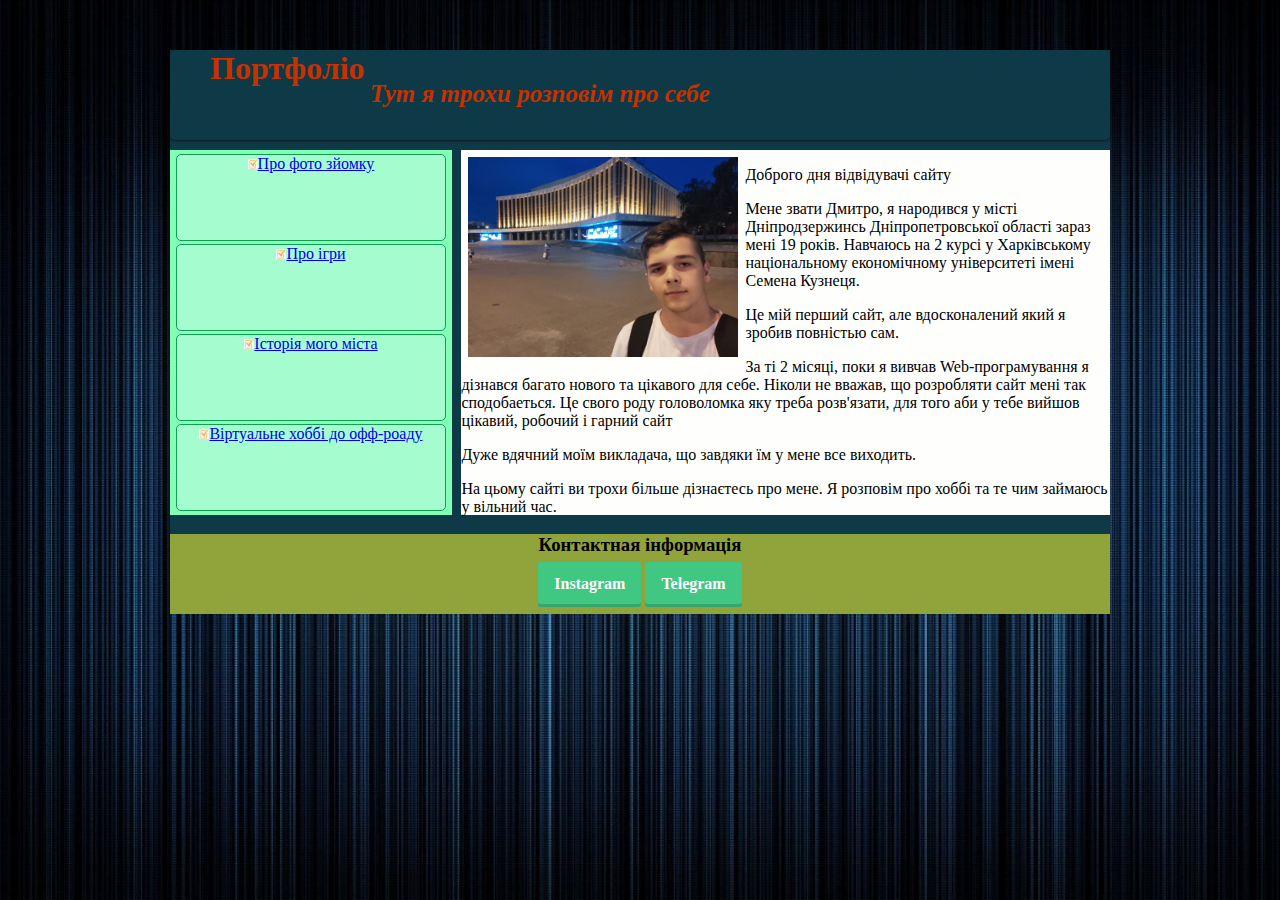
<file: index.html>
<html lang="ru">
<head>
	<meta charset="UTF-8">
	<title>Портфоліо</title>
	<link rel="stylesheet" href="style.css">
	<link href="media-queries.css" rel="stylesheet" type="text/css">
</head>
<body>
<div class="wrapper">
	<div class="header">
		<h1>Портфоліо</h1>
		<p class="txt">Тут я трохи розповім про себе</p>
	</div>
	<div class="content">
		<img class="left" src="images/photo_2022-11-28_16-57-55.jpg"alt="Фотография 1" width="270" height="200">
		<p>Доброго дня відвідувачі сайту</p>
		<p>Мене звати Дмитро, я народився у місті Дніпродзержинсь 
  		Дніпропетровської області зараз мені 19 років. 
  		Навчаюсь на 2 курсі у Харківському національному економічному університеті імені Семена Кузнеця.</p>
  		<p>Це мій перший сайт, але вдосконалений який я зробив повністью сам.</p>
		<p>За ті 2 місяці, поки я вивчав Web-програмування я дізнався багато нового
		та цікавого для себе. Ніколи не вважав, що розробляти сайт мені так сподобаеться. 
		Це свого роду головоломка яку треба розв'язати, для того аби у тебе вийшов цікавий,
		робочий і гарний сайт</p>
		<p>Дуже вдячний моїм викладача, що завдяки їм у мене все виходить.</p>
		<p>На цьому сайті ви трохи більше дізнаєтесь про мене. 
		Я розповім про хоббі та те чим займаюсь у вільний час.
		</p>
	</div>
	
	<div class="sideLeft">
		<div class="bar"><a href="index2.html"><img src="images/galka.jpg" width="10" height="10">Про фото зйомку</a></div>
		<div class="bar"><a href="index3.html"><img src="images/galka.jpg" width="10" height="10">Про ігри</a></div>
		<div class="bar"><a href="http://lib.kam.gov.ua/istorychna-dovidka-0"><img src="images/galka.jpg" width="10" height="10">Історія мого міста</a></div>
		<div class="bar"><a href="https://www.youtube.com/c/OFFROADUA/videos"><img src="images/galka.jpg" width="10" height="10">Віртуальне хоббі до офф-роаду</a></div>
	</div>
	<div class="clear"></div>
	<div class="footer">
		<h3>Контактная інформація</h3>

		<a class="button" href="https://www.instagram.com/888_deemoon_888/">
		<span>Instagram</span></a>
	  
		<a class="button" href="https://t.me/superdimon3000">
		<span>Telegram</span></a>
	</div>
</div>
</body>
</html>
</file>
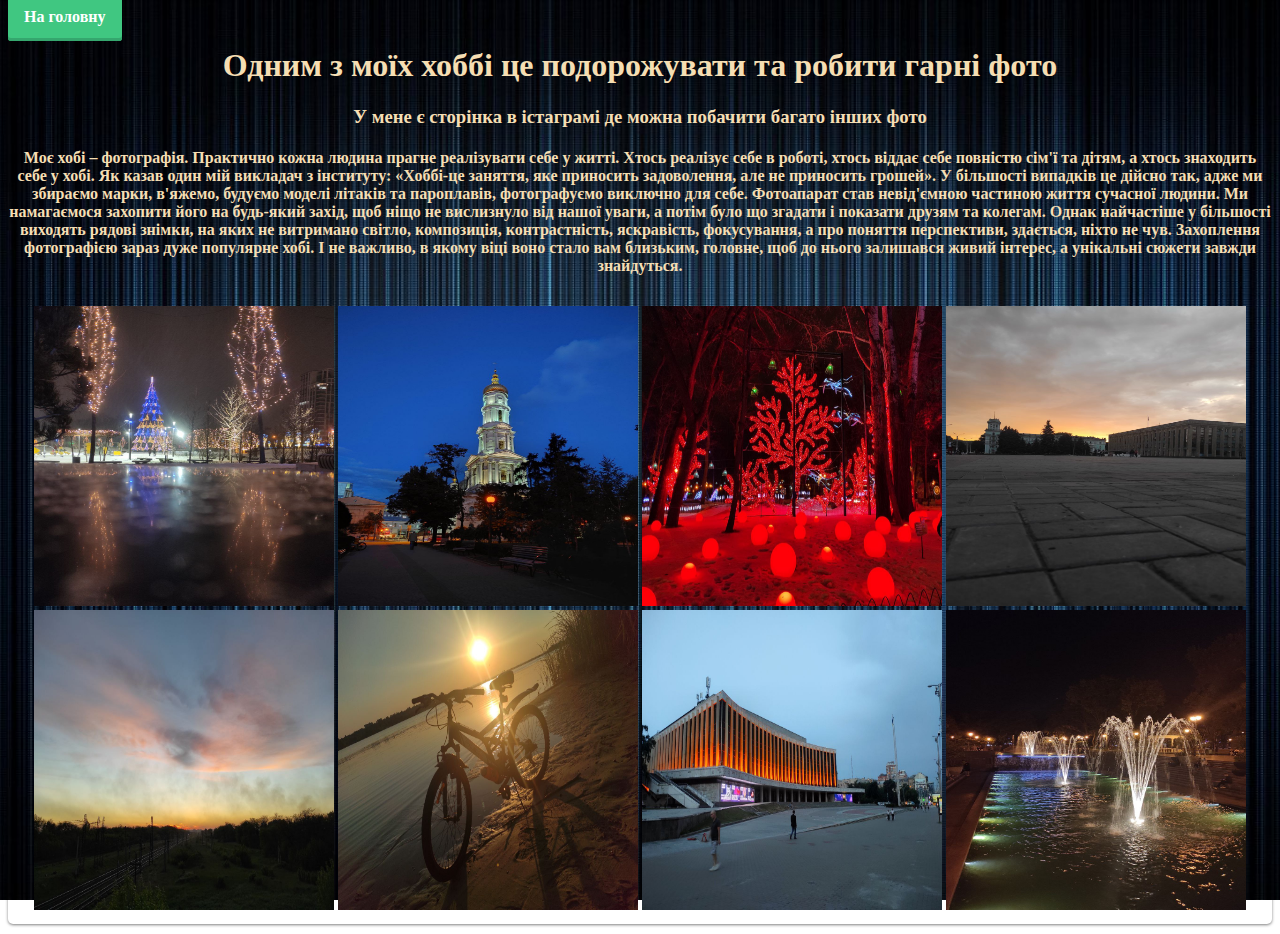
<file: index2.html>
<!DOCTYPE html>
<html lang="ru">
<link href="style2.css" type="text/css" rel="stylesheet">
<link href="media-queries.css" rel="stylesheet" type="text/css">
<body>
<a class="button" href="index.html"> На головну</a>
  <div>
    <h1 class="txt";>Одним з моїх хоббі це подорожувати та робити гарні фото</h1>
    <h3 class="txt";>У мене є сторінка в істаграмі де можна побачити багато інших фото</h3>
    <h4 class="txt";>Моє хобі – фотографія. Практично кожна людина прагне реалізувати себе у житті. Хтось реалізує себе в роботі, 
      хтось віддає себе повністю сім'ї та дітям, а хтось знаходить себе у хобі. Як казав один мій викладач з інституту: 
      «Хоббі-це заняття, яке приносить задоволення, але не приносить грошей». У більшості випадків це дійсно так, 
      адже ми збираємо марки, в'яжемо, будуємо моделі літаків та пароплавів, фотографуємо виключно для себе.
      Фотоапарат став невід'ємною частиною життя сучасної людини. Ми намагаємося захопити його на будь-який захід, 
      щоб ніщо не вислизнуло від нашої уваги, а потім було що згадати і показати друзям та колегам. 
      Однак найчастіше у більшості виходять рядові знімки, на яких не витримано світло, композиція, контрастність, 
      яскравість, фокусування, а про поняття перспективи, здається, ніхто не чув. Захоплення фотографією зараз дуже популярне хобі.
       І не важливо, в якому віці воно стало вам близьким, головне, щоб до нього залишався живий інтерес, 
       а унікальні сюжети завжди знайдуться.</h4>
      </div>
      <div class="clear"></div>
      <div class="img">
        <img src="images/photo_2022-10-13_15-50-29.jpg" alt="Фотография 1" width="300" height="300">
        <img src="images/photo_2022-10-13_17-02-08.jpg" alt="Фотография 2" width="300" height="300">
        <img src="images/photo_2022-10-13_17-02-35.jpg" alt="Фотография 3" width="300" height="300">
        <img src="images/photo_2022-10-13_17-02-26.jpg" alt="Фотография 4" width="300" height="300">
        <img src="images/photo_2022-10-13_17-02-41.jpg" alt="Фотография 5" width="300" height="300">
        <img src="images/photo_2022-10-13_17-09-21.jpg" alt="Фотография 6" width="300" height="300">
        <img src="images/photo_2022-10-13_17-02-20.jpg" alt="Фотография 7" width="300" height="300">
        <img src="images/photo_2022-10-13_17-01-59.jpg" alt="Фотография 8" width="300" height="300"> 
  </div>
</body> 
</html>
</file>
<file: style.css>
* {
    transition: all .2s;
}
html {
    background-image: url(images/background.jpg);
    background-repeat: no-repeat;
    background-position: center center;
    background-attachment: fixed;
    -webkit-background-size: cover;
    -moz-background-size: cover;
    -o-background-size: cover;
    background-size: cover;
  }
.clear{
    clear:both;
}
.wrapper {
    width: 940px;
    margin: 50px auto;
    background:#0e3947
}
body {
    background-color:#000;
    background:url(http://dws.mcdir.ru/images/stol1.jpg) no-repeat;
}
.header {
    position:relative; 
    height: 90px; 
    background: #0e3947;
    margin-bottom: 5px; 
    border-radius: 5px; 
    box-shadow: rgba(0,0,0,0.5) 0px 1px 3px;
}
h1{ 
    margin:0 0 10px 40px; 
    color:#c53100; 
  }
.txt{ 
    position:absolute; 
    top:5px;  
    left:200px; 
    font-size: 25px; 
    font-style:italic; 
    font-weight:bold; 
    color:#c53100; 
  }
.sideLeft {
    background: #81ffb6;
    width: 30%;
    margin-top: 5px;
    padding: 1px 0;
    float: left;
}
.bar {
    background: #a5fdcf;
    border-radius: 5px;
    border: 1px solid #129d52;
    margin: 3px auto;
    width: 95%;
    height: 85px;
    vertical-align: middle;
    text-align: center;
    
}
.content {
    background: #fefffd;
    width: 69%;
    margin-top: 5px;
    height: 365px;
    float: right;
}
.left{ /* Картинка в тексте слева */
    float: left;
    margin: 7px 7px 7px 7px;
  }
.footer {
    background: #91a43c;
    width: 100%;
    margin-top: 5px;
    height: 80px;
    text-align: center;
}
a.button {
    font-weight: 700;
    color: white;
    text-decoration: none;
    padding: .8em 1em calc(.8em + 3px);
    border-radius: 3px;
    background: rgb(64,199,129);
    box-shadow: 0 -3px rgb(53,167,110) inset;
    transition: 0.2s;
  } 
a.button:hover { background: rgb(53, 167, 110); }
a.button:active {
    background: rgb(33,147,90);
    box-shadow: 0 3px rgb(33,147,90) inset;
  }
</file>
<file: media-queries.css>
/* Medium Devices, Desktops */
@media only screen and (max-width : 992px) {
    .wrapper  {
        width: 750px;
    }
    .header {
        background: #a1ece5;
    }
    .sideLeft {
        background: #80e47e;
    }
    .content {
        background: #f0f1ef;
        height: 420px;
    }
    .footer {
        background: #9ea424;
        height: 80px;
    }
}

/* Small Devices, Tablets */
@media only screen and (max-width : 768px) {
    .wrapper  {
        width: 450px;
    }
    .header {
        background: #86ebff;
        height: 100px;
        border-radius: 3px;
    }

    .sideLeft {
        background: #5ab37f;
        width: 100%;
        margin-top: 4px;
        float: none;
    }

    .bar {
        background: #d5fdf1;
        border-radius: 2px;
        width: 98%;
        height: 50px;
    }
    .content {
        background: #dbdddb;
        width: 100%;
        margin-top: 4px;
        height: 530px;
        float: none;
    }
    .footer {
        background: #758430;
        margin-top: 4px;
        height: 80px;
    }
    .center-img
    {
    width:120px;
    height:70px;  
    }
    .video
    {
    width:120px;
    height:70px; 
    }
}

/* Extra Small Devices, Phones */
@media only screen and (max-width : 480px) {
    .wrapper  {
        width: 330px;
    }
    .header {
        background: #3dfff2;
        height: 170px;
    }
    .sideLeft {
        background: #91b399;
    }
    .content {
        background: #f2f4f2;
        width: 100%;
        margin-top: 4px;
        height: 680px;
        float: none;
    }
    .footer {
        background: #6d6e6d;
        height: 80px;
    }
    .center-img
    {
    width:70px;
    height:50px;  
    }
    .video
    {
    width:70px;
    height:50px; 
    }
}
</file>
<file: style2.css>
html {
  background-image: url(images/background.jpg);
  background-repeat: no-repeat;
  background-position: center center;
  background-attachment: fixed;
  -webkit-background-size: cover;
  -moz-background-size: cover;
  -o-background-size: cover;
  background-size: cover;
}
a.button {
    font-weight: 700;
    color: white;
    text-decoration: none;
    padding: .8em 1em calc(.8em + 3px);
    border-radius: 3px;
    background: rgb(64,199,129);
    box-shadow: 0 -3px rgb(53,167,110) inset;
    transition: 0.2s;
  } 
  a.button:hover { background: rgb(53, 167, 110); }
  a.button:active {
    background: rgb(33,147,90);
    box-shadow: 0 3px rgb(33,147,90) inset;
  }
  .txt{  
    text-align: center;
    color: wheat;
  }
  
  .img{ 
    padding: 10px;
    text-align: center;
    margin-bottom: 10px; 
    border-radius: 5px; 
    box-shadow: rgba(0,0,0,0.5) 0px 1px 3px; 
  }
  .clear{
    clear:both;
}
</file>
